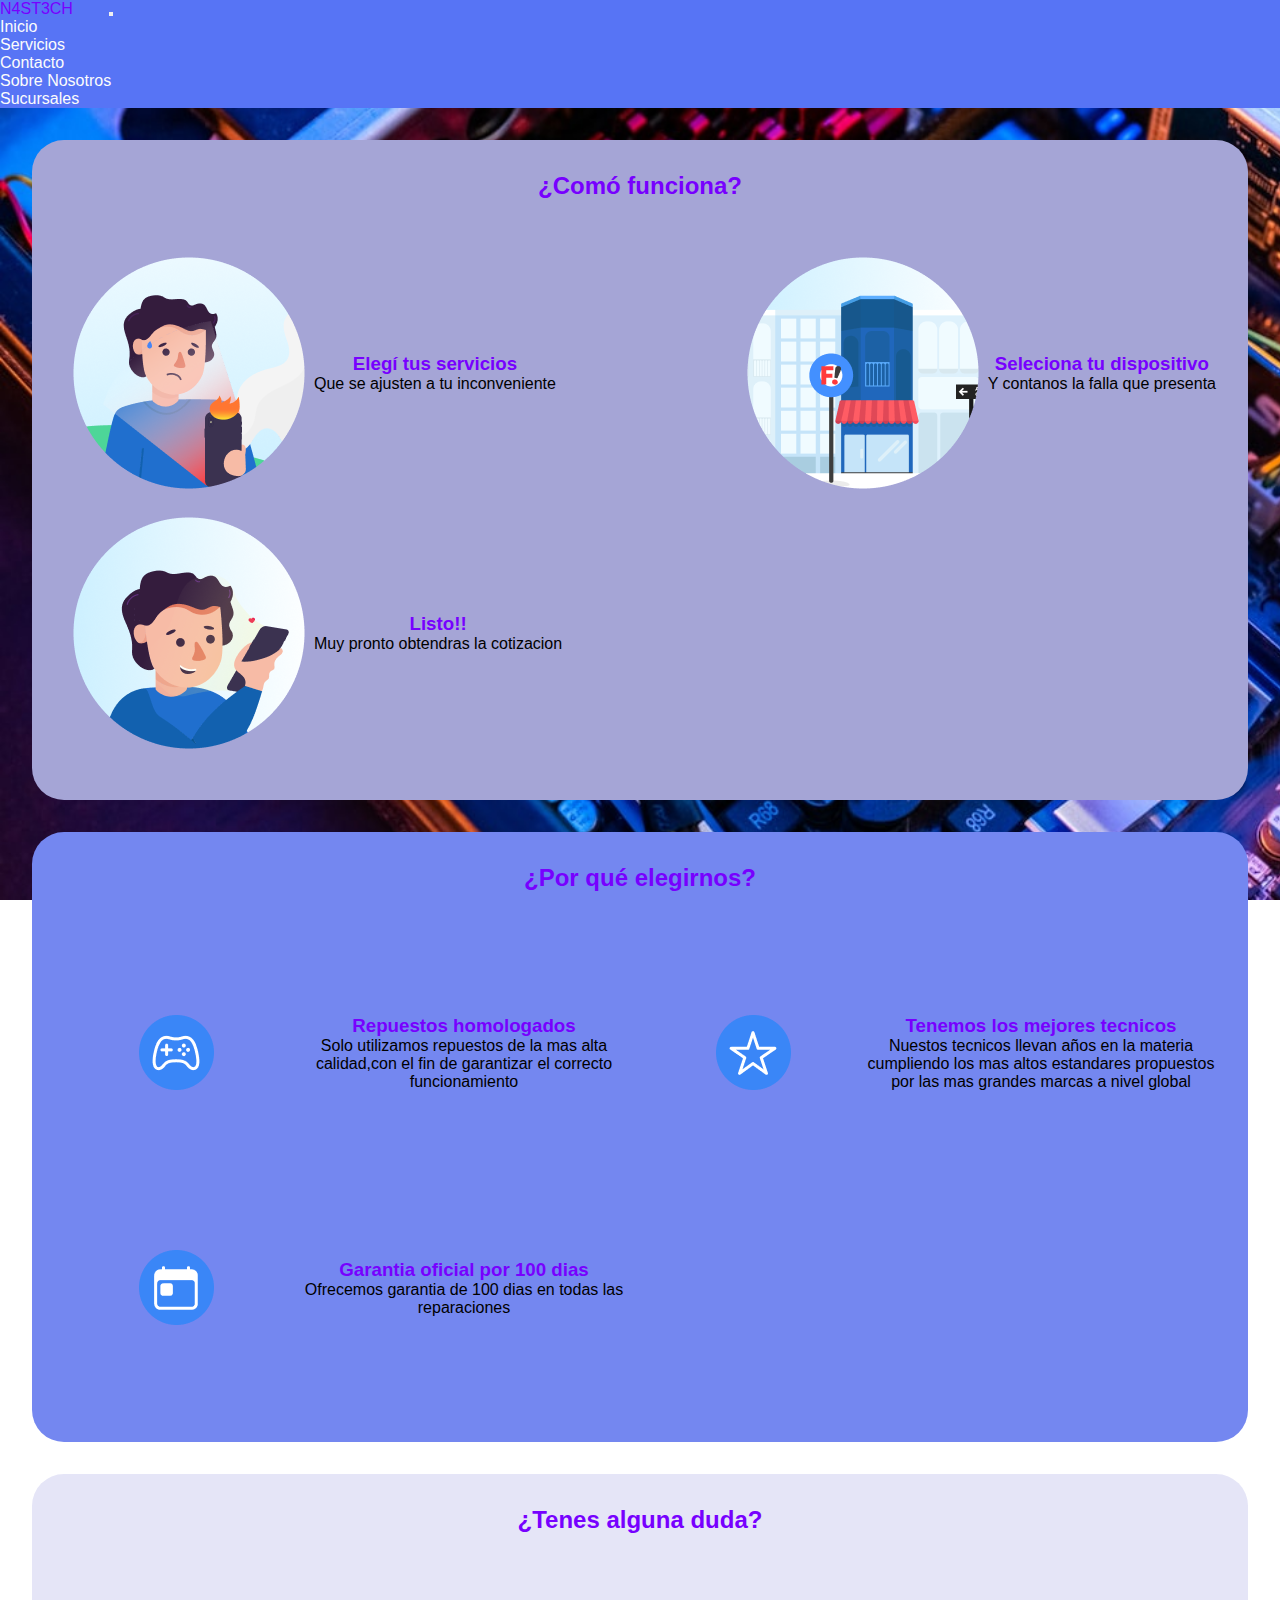
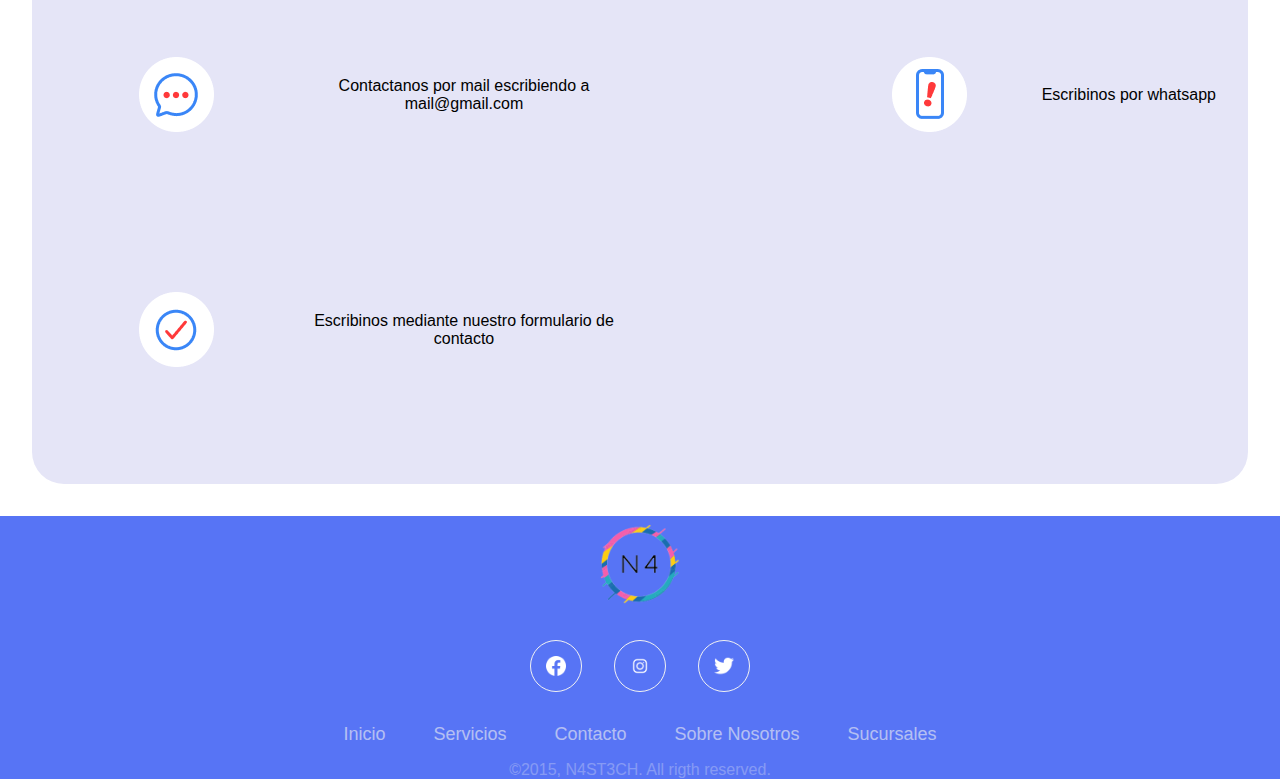
<file: index.html>
<!DOCTYPE html>
<html lang="en">
<head>
    <meta charset="UTF-8">
    <meta http-equiv="X-UA-Compatible" content="IE=edge">
    <meta name="viewport" content="width=device-width, initial-scale=1.0">
    <meta name="description" content="Reparamos y limpiamos tu consola,smarphone,pc sin importar sur marca">
    <meta name="keywords" content="reparacion PS4, reparacion PS5, reparacion XBOX, reparacion PC, reparacion smarphone,limpieza PS4, limpieza PS5, limpieza XBOX, limpieza PC,PS4,PS5,PC,XBOX">

    <title>N4ST3CH</title>

    <!-- BOOSTRAP -->
    <link href="https://cdn.jsdelivr.net/npm/bootstrap@5.3.0-alpha1/dist/css/bootstrap.min.css" rel="stylesheet" integrity="sha384-GLhlTQ8iRABdZLl6O3oVMWSktQOp6b7In1Zl3/Jr59b6EGGoI1aFkw7cmDA6j6gD" crossorigin="anonymous">


    <!-- CSS MAIN -->
    <link rel="stylesheet" href="./css/estilos.css">

</head>

<body>

    <header>

        <nav class="navbar navbar-expand-md md-body-tertiary container-fluid">

            <div class="container-fluid">

                <a class="navbar-brand" href="./index.html">N4ST3CH</a>

                <button class="navbar-toggler" type="button" data-bs-toggle="collapse" data-bs-target="#navbarNav" aria-controls="navbarNav" aria-expanded="false" aria-label="Toggle navigation">

                    <span class="navbar-toggler-icon"></span>

                </button>

                <div class="collapse navbar-collapse" id="navbarNav">
                    
                    <ul class="navbar-nav">

                    <li class="nav-item"><a class="nav-link " aria-current="page" href="./index.html">Inicio</a></li>

                    <li class="nav-item"><a class="nav-link" href="./pages/servicios.html">Servicios</a></li>

                    <li class="nav-item"><a class="nav-link" href="./pages/contacto.html">Contacto</a></li>

                    <li class="nav-item"><a class="nav-link" href="./pages/sobreNosotros.html">Sobre Nosotros</a></li>

                    <li class="nav-item"><a class="nav-link" href="./pages/sucursales.html">Sucursales</a></li>

                    </ul>

                </div>
            
            </div>

        </nav>

    </header>


    <main>

        <div class="container-cm">

            <div class="contsiner-cm-h">

                <h2>¿Comó funciona?</h2>

            </div>

            <div class="image-container">

                <div class="image">

                    <img src="./img/IlusEquipo.png" alt="Imagen 1" class="imgco">

                    <div class="text-img">

                        <h3>Elegí tus servicios</h3>

                        <p>Que se ajusten a tu inconveniente</p>

                    </div>


                </div>

                <div class="image">

                    <img src="./img/selecE.png" alt="Imagen 2" class="imgco">

                    <div class="text-img">

                        <h3>Seleciona tu dispositivo</h3>

                        <p>Y contanos la falla que presenta</p>

                    </div>

                </div>

                <div class="image">

                    <img src="./img/IlusListo.png" alt="Imagen 3" class="imgco">

                    <div class="text-img">

                        <h3>Listo!!</h3>

                        <p>Muy pronto obtendras la cotizacion </p>

                    </div>

                </div>

            </div>

        </div>

        <div class="container-pqe">

            <div class="contsiner-cm-h">

                <h2>¿Por qué elegirnos?</h2>

            </div>

            <div class="image-container">

                <div class="image">

                    <img src="./img/Rep.png" alt="Imagen 1" class="imgco1">

                    <div class="text-img">

                        <h3>Repuestos homologados</h3>

                        <p>Solo utilizamos repuestos de la mas alta calidad,con el fin de garantizar el correcto
                            funcionamiento</p>

                    </div>


                </div>

                <div class="image">

                    <img src="./img/MerjT.png" alt="Imagen 2" class="imgco1">

                    <div class="text-img">

                        <h3>Tenemos los mejores tecnicos</h3>

                        <p>Nuestos tecnicos llevan años en la materia cumpliendo los mas altos estandares propuestos por
                            las mas grandes marcas a nivel global</p>

                    </div>

                </div>

                <div class="image">

                    <img src="./img/Garantia.png" alt="Imagen 3" class="imgco1">

                    <div class="text-img">

                        <h3>Garantia oficial por 100 dias</h3>

                        <p>Ofrecemos garantia de 100 dias en todas las reparaciones</p>


                    </div>


                </div>

            </div>

        </div>

    </main>






    <div class="container-tad">

        <div class="contsiner-cm-h">

            <h2>¿Tenes alguna duda?</h2>

        </div>

        <div class="image-container">

            <div class="image">

                <img src="./img/Mail.png" alt="Imagen 1" class="imgco1">
                <div class="text-img">
                    <p>Contactanos por mail escribiendo a <a href="" class="ta">mail@gmail.com</a></p>
                </div>


            </div>

            <div class="image">

                <img src="./img/Wsp.png" alt="Imagen 2" class="imgco1">

                <div class="text-img">
                    <p>Escribinos por <a href="https://www.whatsapp.com/?lang=es" class="ta">whatsapp</a></p>
                </div>
                


            </div>

            <div class="image">

                <img src="./img/Check.png" alt="Imagen 3" class="imgco1">

                <div class="text-img">
                    <p>Escribinos mediante nuestro <a href="./pages/contacto.html" class="ta">formulario de contacto</a></p>
                </div>
                

            </div>

        </div>

    </div>


    <footer>

        <a href="./index.html"><img src="./img/logo.png" alt="" class="logo">
        </a>
        <div class="social-icons-container">
            <a href="https://es-la.facebook.com/" class="social-icon1"></a>
            <a href="https://www.instagram.com/" class="social-icon2"></a>
            <a href="https://twitter.com/" class="social-icon3"></a>
        </div>


        <ul class="footer-menu-container">
            <li class="nav-item"><a class="menu-item" aria-current="page" href="./index.html">Inicio</a></li>

            <li class="nav-item"><a class="menu-item" href="./pages/servicios.html">Servicios</a></li>

            <li class="nav-item"><a class="menu-item" href="./pages/contacto.html">Contacto</a></li>

            <li class="nav-item"><a class="menu-item" href="./pages/sobreNosotros.html">Sobre Nosotros</a></li>

            <li class="nav-item"><a class="menu-item" href="./pages/sucursales.html">Sucursales</a></li>

        </ul>

        <span class="copyright">&copy;2015, N4ST3CH. All rigth reserved.</span>



    </footer>




    <script src="https://cdn.jsdelivr.net/npm/bootstrap@5.3.0-alpha1/dist/js/bootstrap.bundle.min.js" integrity="sha384-w76AqPfDkMBDXo30jS1Sgez6pr3x5MlQ1ZAGC+nuZB+EYdgRZgiwxhTBTkF7CXvN" crossorigin="anonymous"></script>

</body>

</html>
</file>
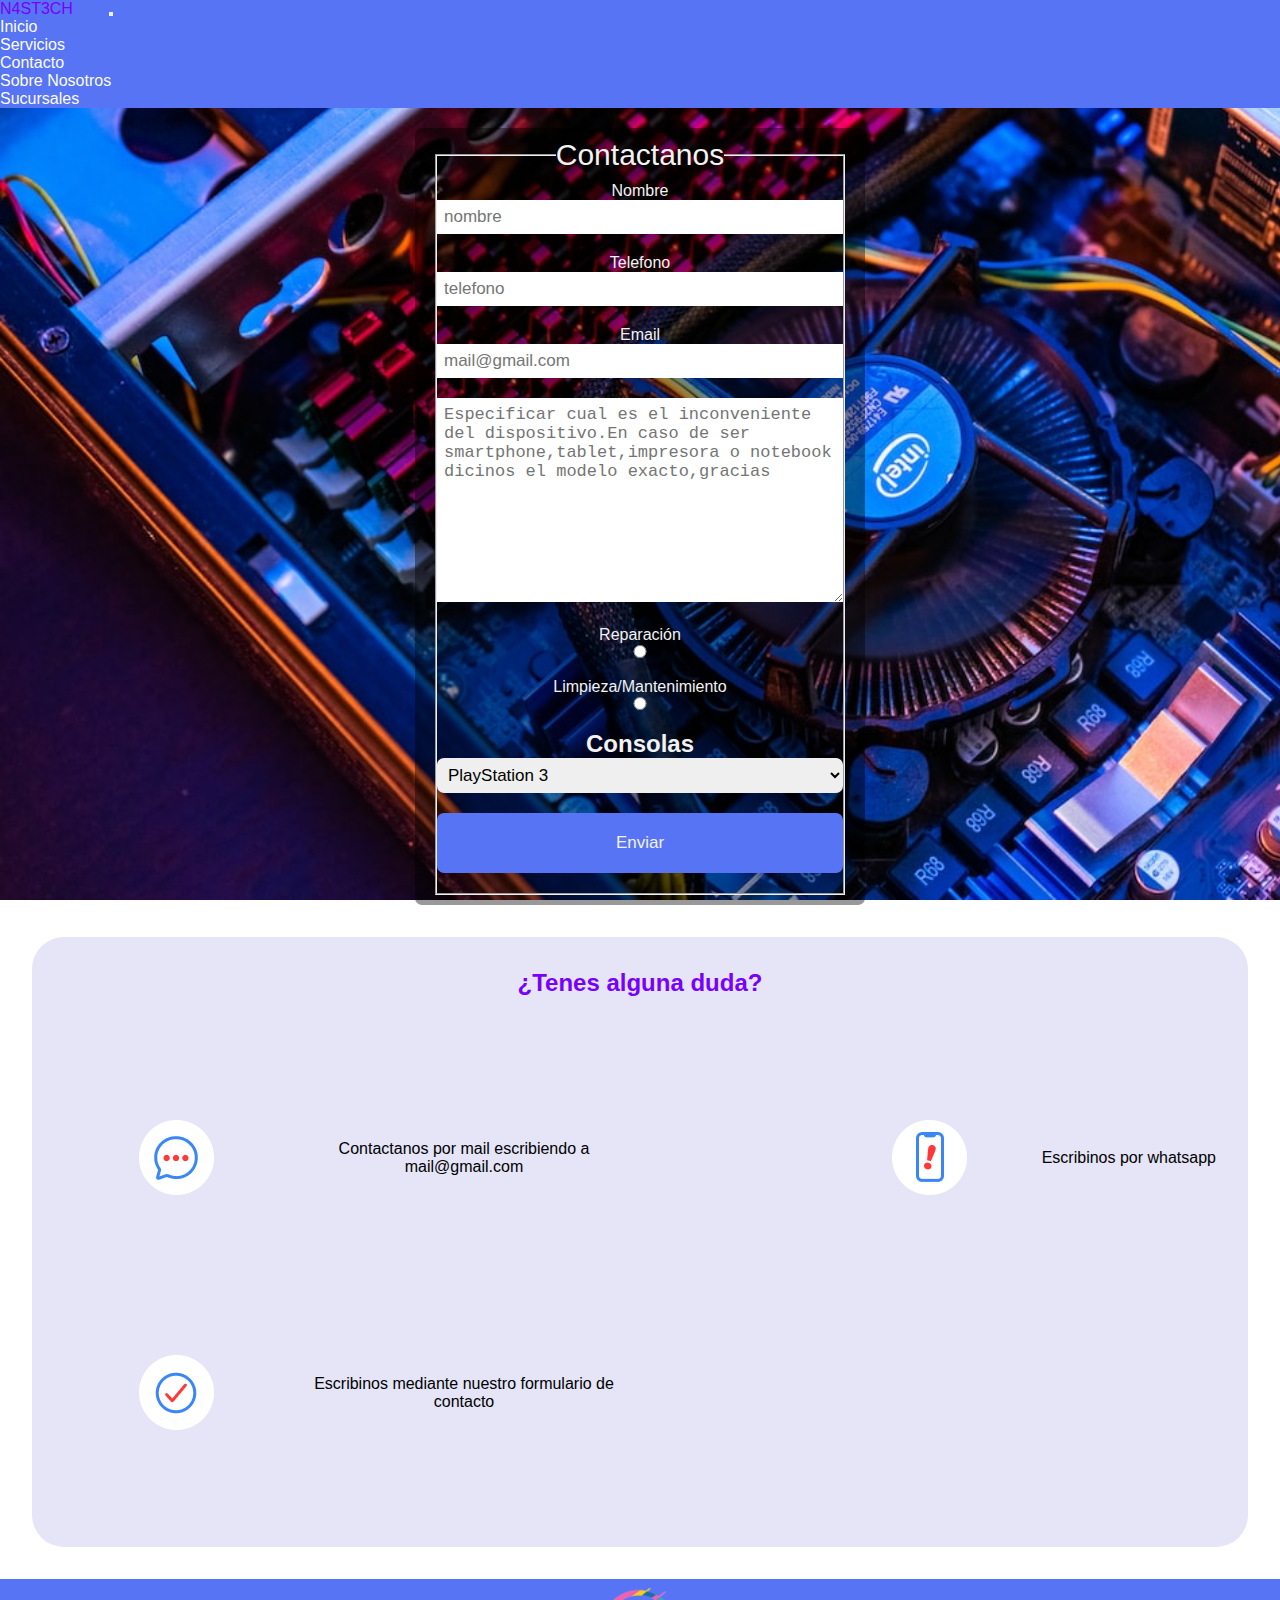
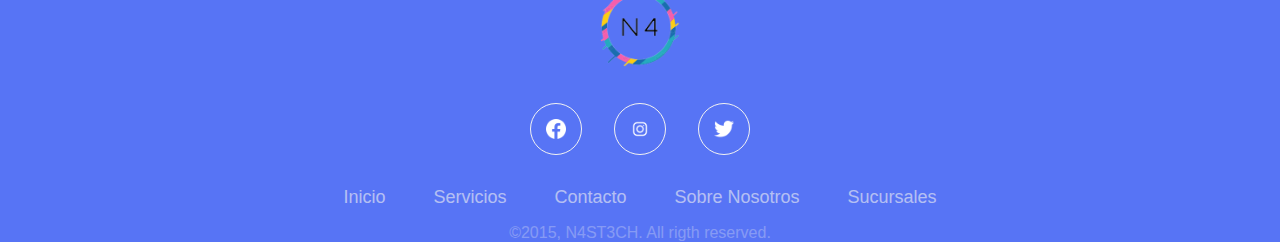
<file: pages/contacto.html>
<!DOCTYPE html>
<html lang="en">

<head>
    <meta charset="UTF-8">
    <meta http-equiv="X-UA-Compatible" content="IE=edge">
    <meta name="viewport" content="width=device-width, initial-scale=1.0">
    <meta name="description" content="formulario de contacto">
    <meta name="keywords" content="reparacion PS4, reparacion PS5, reparacion XBOX, reparacion PC, reparacion smarphone,limpieza PS4, limpieza PS5, limpieza XBOX, limpieza PC,PS4,PS5,PC,XBOX">
    <title>N4ST3CH Contacto</title>

    <!-- BOOSTRAP -->
    <link href="https://cdn.jsdelivr.net/npm/bootstrap@5.3.0-alpha1/dist/css/bootstrap.min.css" rel="stylesheet" integrity="sha384-GLhlTQ8iRABdZLl6O3oVMWSktQOp6b7In1Zl3/Jr59b6EGGoI1aFkw7cmDA6j6gD" crossorigin="anonymous">


    <!-- CSS MAIN -->
    <link rel="stylesheet" href="../css/estilos.css">

</head>

<body>

    <header>

        <nav class="navbar navbar-expand-md md-body-tertiary container-fluid">

            <div class="container-fluid">

                <a class="navbar-brand" href="../index.html">N4ST3CH</a>

                <button class="navbar-toggler" type="button" data-bs-toggle="collapse" data-bs-target="#navbarNav" aria-controls="navbarNav" aria-expanded="false" aria-label="Toggle navigation">

                    <span class="navbar-toggler-icon"></span>

                </button>

                <div class="collapse navbar-collapse" id="navbarNav">
                    
                    <ul class="navbar-nav">

                    <li class="nav-item"><a class="nav-link " aria-current="page" href="../index.html">Inicio</a></li>

                    <li class="nav-item"><a class="nav-link" href="../pages/servicios.html">Servicios</a></li>

                    <li class="nav-item"><a class="nav-link" href="../pages/contacto.html">Contacto</a></li>

                    <li class="nav-item"><a class="nav-link" href="../pages/sobreNosotros.html">Sobre Nosotros</a></li>

                    <li class="nav-item"><a class="nav-link" href="../pages/sucursales.html">Sucursales</a></li>

                    </ul>

                </div>
            
            </div>

        </nav>

    </header>

    <form action="">

        <fieldset>

            <legend>Contactanos</legend>
            
                <label for="name">Nombre</label>

                <input type="text" name="name" id="name" placeholder="nombre" required>


                <label for="password">Telefono</label>

                <input type="tel" name="phone" id="phone" placeholder="telefono" required>


                <label for="email">Email</label>

                <input type="email" name="email" id="email" placeholder="mail@gmail.com" required>



                <textarea name="text" id="text" cols="30" rows="10" placeholder="Especificar cual es el inconveniente del dispositivo.En caso de ser smartphone,tablet,impresora o notebook dicinos el modelo exacto,gracias"></textarea>



            


                <!-- "opciones" -->

                <div>Reparación</div>

                <input type="radio" name="turno" id="limpieza" />

                <div>Limpieza/Mantenimiento</div>

                <input type="radio" name="turno" id="mantenimiento" />   
                
                


                <h2>Consolas</h2>
                
                <select name="Equipos" id="cls">

                    <option value="ps3">PlayStation 3</option>

                    <option value="ps3-slim">PlayStation 3 Slim</option>

                    <option value="ps3-sslim">PlayStation 3 S.Slim</option>

                    <option value="ps4">PlayStation 4</option>

                    <option value="ps4-slim">PlayStation 4 Slim</option>

                    <option value="ps4-pro">PlayStation 4 Pro</option>

                    <option value="ps5">PlayStation 5</option>

                    <option value="xbox360">Xbox 360</option>

                    <option value="xbox-one">Xbox One</option>

                    <option value="xbox-s">Xbox S</option>

                    <option value="xbox-x">Xbox X</option>

                    <option value="xbox-serie-x">Xbox Serie X</option>

                    <option value="xbox-serie-s">Xbox Serie S</option>

                    <option value="pc">Pc</option>

                    <option value="impresora">Impresora</option>

                    <option value="tablet">Tablet/Smartphone</option>

                </select>

                <!-- <input type="button" value="Button"> -->
                <input type="submit" value="Enviar" id="boton">
                <!-- <input type="reset" value="Resetea"> -->

        </fieldset>

    </form>

<div class="container-tad">

    <div class="contsiner-cm-h">

        <h2>¿Tenes alguna duda?</h2>

    </div>

    <div class="image-container">

        <div class="image">

            <img src="../img/Mail.png" alt="Imagen 1" class="imgco1">
            <div class="text-img">
                <p>Contactanos por mail escribiendo a <a href="" class="ta">mail@gmail.com</a></p>
            </div>


        </div>

        <div class="image">

            <img src="../img/Wsp.png" alt="Imagen 2" class="imgco1">

            <div class="text-img">
                <p>Escribinos por <a href="https://www.whatsapp.com/?lang=es" class="ta">whatsapp</a></p>
            </div>
            


        </div>

        <div class="image">

            <img src="../img/Check.png" alt="Imagen 3" class="imgco1">

            <div class="text-img">
                <p>Escribinos mediante nuestro <a href="../pages/contacto.html" class="ta">formulario de contacto</a></p>
            </div>
            

        </div>

    </div>

</div>

<footer>

    <a href="../index.html"><img src="../img/logo.png" alt="" class="logo">
    </a>
    <div class="social-icons-container">
        <a href="https://es-la.facebook.com/" class="social-icon1"></a>
        <a href="https://www.instagram.com/" class="social-icon2"></a>
        <a href="https://twitter.com/" class="social-icon3"></a>
    </div>


    <ul class="footer-menu-container">
        <li class="nav-item"><a class="menu-item" aria-current="page" href="../index.html">Inicio</a></li>

        <li class="nav-item"><a class="menu-item" href="../pages/servicios.html">Servicios</a></li>

        <li class="nav-item"><a class="menu-item" href="../pages/contacto.html">Contacto</a></li>

        <li class="nav-item"><a class="menu-item" href="../pages/sobreNosotros.html">Sobre Nosotros</a></li>

        <li class="nav-item"><a class="menu-item" href="../pages/sucursales.html">Sucursales</a></li>

    </ul>

    <span class="copyright">&copy;2015, N4ST3CH. All rigth reserved.</span>

</footer>


    <script src="https://cdn.jsdelivr.net/npm/bootstrap@5.3.0-alpha1/dist/js/bootstrap.bundle.min.js" integrity="sha384-w76AqPfDkMBDXo30jS1Sgez6pr3x5MlQ1ZAGC+nuZB+EYdgRZgiwxhTBTkF7CXvN" crossorigin="anonymous"></script>
    
</body>

</html>
</file>
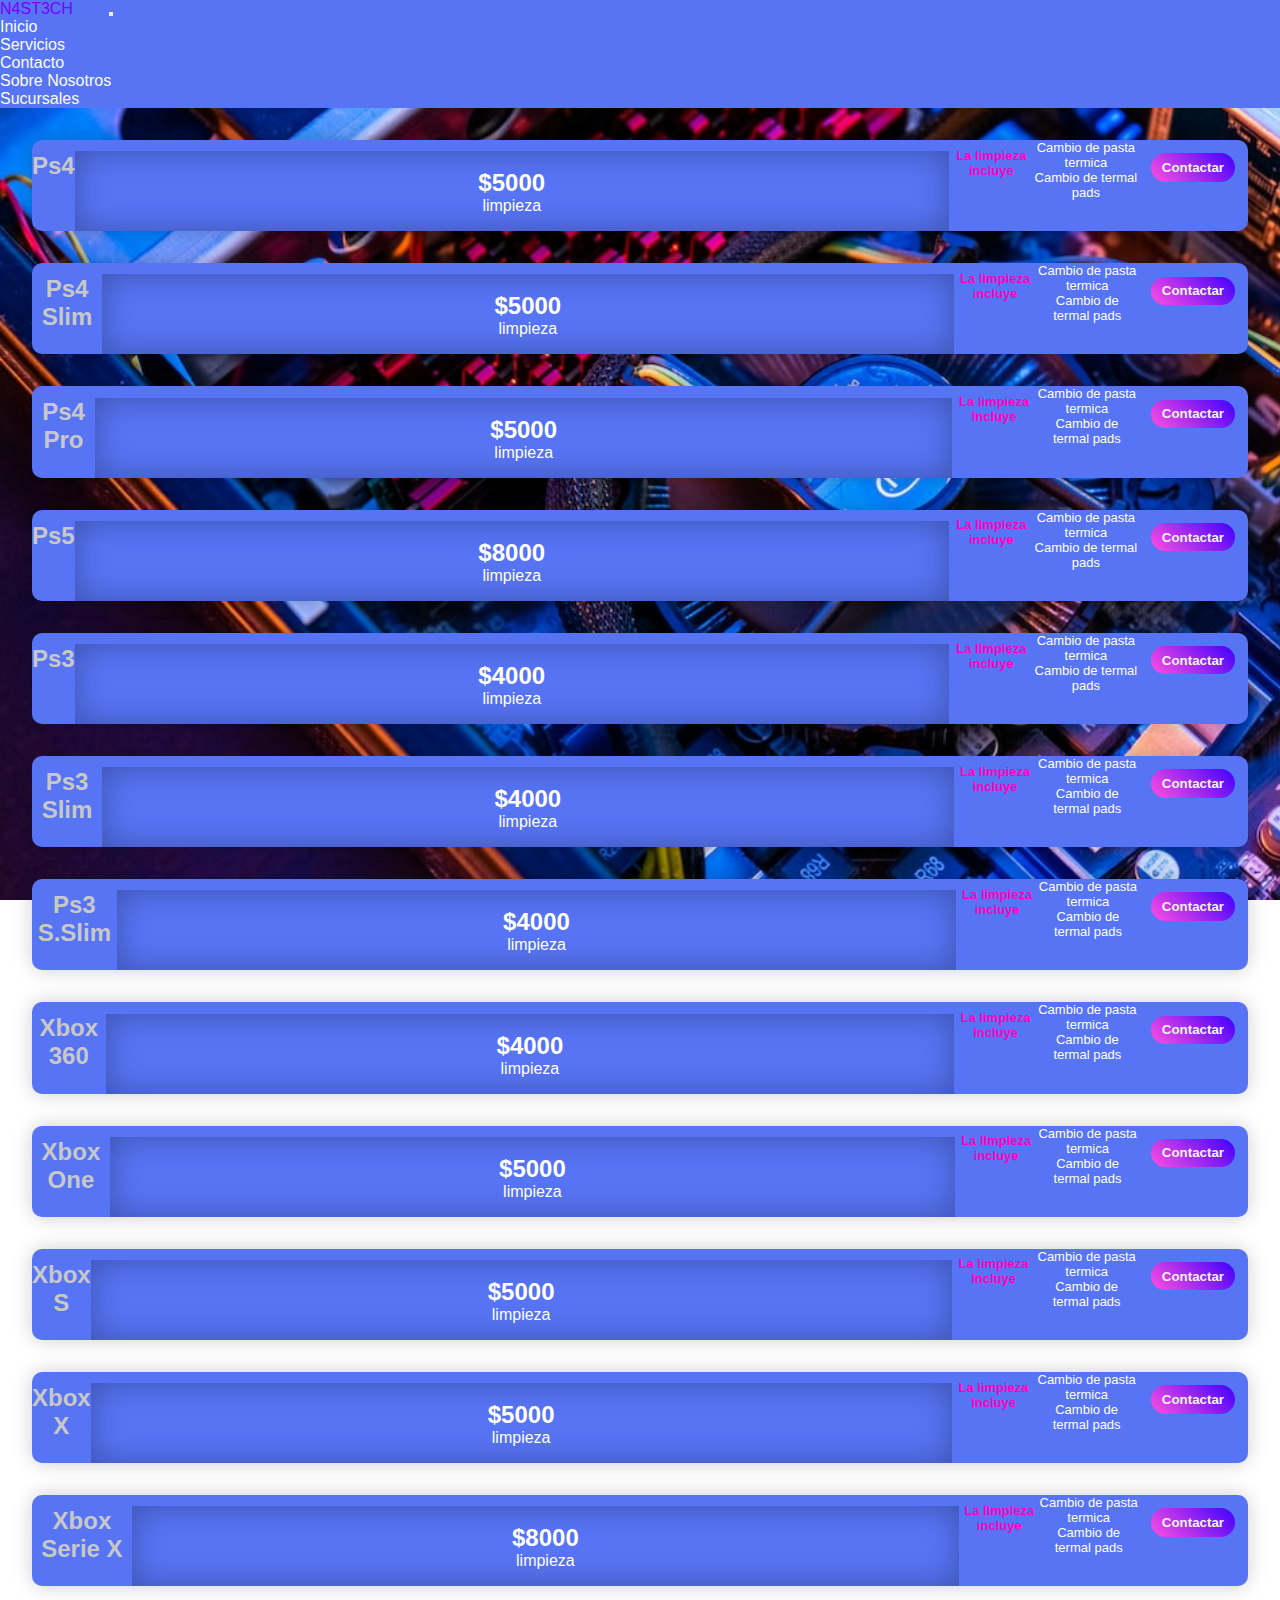
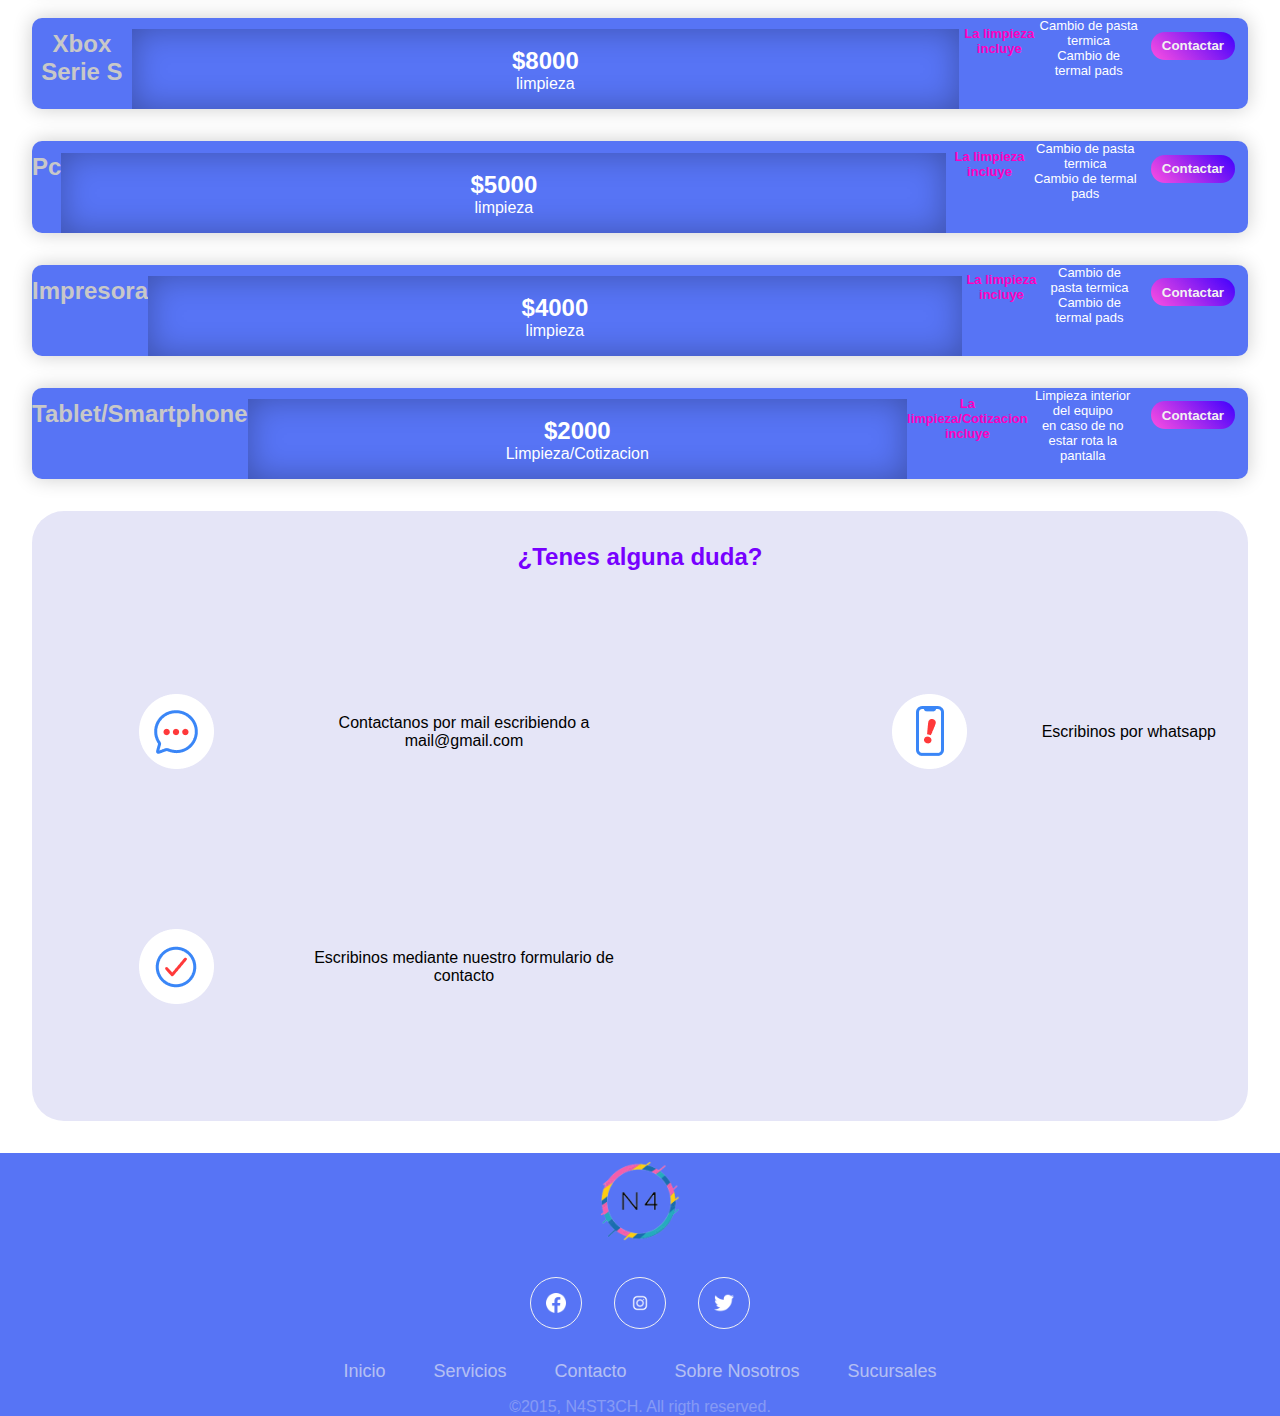
<file: pages/servicios.html>
<!DOCTYPE html>
<html lang="en">
<head>
    <meta charset="UTF-8">
    <meta http-equiv="X-UA-Compatible" content="IE=edge">
    <meta name="viewport" content="width=device-width, initial-scale=1.0">
    <meta name="description" content="Reparamos y limpiamos tu consola,smarphone,pc sin importar sur marca.Serleciona tu servicio">
    <meta name="keywords" content="reparacion PS4, reparacion PS5, reparacion XBOX, reparacion PC, reparacion smarphone,limpieza PS4, limpieza PS5, limpieza XBOX, limpieza PC,PS4,PS5,PC,XBOX">
    <title>N4ST3CH Servicios</title>

    <!-- BOOSTRAP -->
    <link href="https://cdn.jsdelivr.net/npm/bootstrap@5.3.0-alpha1/dist/css/bootstrap.min.css" rel="stylesheet" integrity="sha384-GLhlTQ8iRABdZLl6O3oVMWSktQOp6b7In1Zl3/Jr59b6EGGoI1aFkw7cmDA6j6gD" crossorigin="anonymous">


    <!-- CSS MAIN -->
    <link rel="stylesheet" href="../css/estilos.css">
</head>

<body>
    
    <header>

        <nav class="navbar navbar-expand-md md-body-tertiary container-fluid">

            <div class="container-fluid">

                <a class="navbar-brand" href="../index.html">N4ST3CH</a>

                <button class="navbar-toggler" type="button" data-bs-toggle="collapse" data-bs-target="#navbarNav" aria-controls="navbarNav" aria-expanded="false" aria-label="Toggle navigation">

                    <span class="navbar-toggler-icon"></span>

                </button>

                <div class="collapse navbar-collapse" id="navbarNav">
                    
                    <ul class="navbar-nav">

                    <li class="nav-item"><a class="nav-link " aria-current="page" href="../index.html">Inicio</a></li>

                    <li class="nav-item"><a class="nav-link" href="../pages/servicios.html">Servicios</a></li>

                    <li class="nav-item"><a class="nav-link" href="../pages/contacto.html">Contacto</a></li>

                    <li class="nav-item"><a class="nav-link" href="../pages/sobreNosotros.html">Sobre Nosotros</a></li>

                    <li class="nav-item"><a class="nav-link" href="../pages/sucursales.html">Sucursales</a></li>

                    </ul>

                </div>
            
            </div>

        </nav>

    </header>




    <main class="container text-center">

        <section class="row">

            <article class="col">

                <div class="card">

                    <p class="title">Ps4</p>

                    <div class="pricecontainer">

                    <p class="price">$5000</p>

                    <p class="pricedescriptor">limpieza</p>

                    </div>

                    <p class="includes">La limpieza incluye</p>

                    <ul class="benefitlist">

                    <li>Cambio de pasta termica</li>

                    <li>Cambio de termal pads</li>

                    </ul>
                    
                    <div class="btncontainer">

                    <button><a href="../pages/contacto.html">Contactar</a></button>

                    </div>

                </div>

            </article>

            <article class="col">
                
                <div class="card">

                    <p class="title">Ps4 Slim</p>

                    <div class="pricecontainer">

                    <p class="price">$5000</p>

                    <p class="pricedescriptor">limpieza</p>

                    </div>

                    <p class="includes">La limpieza incluye</p>

                    <ul class="benefitlist">

                    <li>Cambio de pasta termica</li>

                    <li>Cambio de termal pads</li>

                    </ul>
                    
                    <div class="btncontainer">

                    <button><a href="../pages/contacto.html">Contactar</a></button>

                    </div>

                </div>

            </article>


            <article class="col">
                
                <div class="card">

                    <p class="title">Ps4 Pro</p>

                    <div class="pricecontainer">

                    <p class="price">$5000</p>

                    <p class="pricedescriptor">limpieza</p>

                    </div>

                    <p class="includes">La limpieza incluye</p>

                    <ul class="benefitlist">

                    <li>Cambio de pasta termica</li>

                    <li>Cambio de termal pads</li>

                    </ul>
                    
                    <div class="btncontainer">

                    <button><a href="../pages/contacto.html">Contactar</a></button>

                    </div>

                </div>

            </article>

            <article class="col">
                
                <div class="card">

                    <p class="title">Ps5</p>

                    <div class="pricecontainer">

                    <p class="price">$8000</p>

                    <p class="pricedescriptor">limpieza</p>

                    </div>

                    <p class="includes">La limpieza incluye</p>

                    <ul class="benefitlist">

                    <li>Cambio de pasta termica</li>

                    <li>Cambio de termal pads</li>

                    </ul>
                    
                    <div class="btncontainer">

                    <button><a href="../pages/contacto.html">Contactar</a></button>

                    </div>

                </div>

            </article>

        </section>

    <section class="row">

            <article class="col">

                <div class="card">

                    <p class="title">Ps3</p>

                    <div class="pricecontainer">

                    <p class="price">$4000</p>

                    <p class="pricedescriptor">limpieza</p>

                    </div>

                    <p class="includes">La limpieza incluye</p>

                    <ul class="benefitlist">

                    <li>Cambio de pasta termica</li>

                    <li>Cambio de termal pads</li>

                    </ul>
                    
                    <div class="btncontainer">

                    <button><a href="../pages/contacto.html">Contactar</a></button>

                    </div>

                </div>

            </article>

            <article class="col">
                
                <div class="card">

                    <p class="title">Ps3 Slim</p>

                    <div class="pricecontainer">

                    <p class="price">$4000</p>

                    <p class="pricedescriptor">limpieza</p>

                    </div>

                    <p class="includes">La limpieza incluye</p>

                    <ul class="benefitlist">

                    <li>Cambio de pasta termica</li>

                    <li>Cambio de termal pads</li>

                    </ul>
                    
                    <div class="btncontainer">

                    <button><a href="../pages/contacto.html">Contactar</a></button>

                    </div>

                </div>

            </article>

            
            <article class="col">
                
                <div class="card">

                    <p class="title">Ps3 S.Slim</p>

                    <div class="pricecontainer">

                    <p class="price">$4000</p>

                    <p class="pricedescriptor">limpieza</p>

                    </div>

                    <p class="includes">La limpieza incluye</p>

                    <ul class="benefitlist">

                    <li>Cambio de pasta termica</li>

                    <li>Cambio de termal pads</li>

                    </ul>
                    
                    <div class="btncontainer">

                    <button><a href="../pages/contacto.html">Contactar</a></button>

                    </div>

                </div>

            </article>

            <article class="col">
                
                <div class="card">

                    <p class="title">Xbox 360</p>

                    <div class="pricecontainer">

                    <p class="price">$4000</p>

                    <p class="pricedescriptor">limpieza</p>

                    </div>

                    <p class="includes">La limpieza incluye</p>

                    <ul class="benefitlist">

                    <li>Cambio de pasta termica</li>

                    <li>Cambio de termal pads</li>

                    </ul>
                    
                    <div class="btncontainer">

                    <button><a href="../pages/contacto.html">Contactar</a></button>

                    </div>

                </div>

            </article>
            
        </section>

        <section class="row">

            <article class="col">

                <div class="card">

                    <p class="title">Xbox One</p>

                    <div class="pricecontainer">

                    <p class="price">$5000</p>

                    <p class="pricedescriptor">limpieza</p>

                    </div>

                    <p class="includes">La limpieza incluye</p>

                    <ul class="benefitlist">

                    <li>Cambio de pasta termica</li>

                    <li>Cambio de termal pads</li>

                    </ul>
                    
                    <div class="btncontainer">

                    <button><a href="../pages/contacto.html">Contactar</a></button>

                    </div>

                </div>

            </article>

            <article class="col">
                
                <div class="card">

                    <p class="title">Xbox S</p>

                    <div class="pricecontainer">

                    <p class="price">$5000</p>

                    <p class="pricedescriptor">limpieza</p>

                    </div>

                    <p class="includes">La limpieza incluye</p>

                    <ul class="benefitlist">

                    <li>Cambio de pasta termica</li>

                    <li>Cambio de termal pads</li>

                    </ul>
                    
                    <div class="btncontainer">

                    <button><a href="../pages/contacto.html">Contactar</a></button>

                    </div>

                </div>

            </article>

            
            <article class="col">
                
                <div class="card">

                    <p class="title">Xbox X</p>

                    <div class="pricecontainer">

                    <p class="price">$5000</p>

                    <p class="pricedescriptor">limpieza</p>

                    </div>

                    <p class="includes">La limpieza incluye</p>

                    <ul class="benefitlist">

                    <li>Cambio de pasta termica</li>

                    <li>Cambio de termal pads</li>

                    </ul>
                    
                    <div class="btncontainer">

                    <button><a href="../pages/contacto.html">Contactar</a></button>

                    </div>

                </div>

            </article>

            <article class="col">
                
                <div class="card">

                    <p class="title">Xbox Serie X</p>

                    <div class="pricecontainer">

                    <p class="price">$8000</p>

                    <p class="pricedescriptor">limpieza</p>

                    </div>

                    <p class="includes">La limpieza incluye</p>

                    <ul class="benefitlist">

                    <li>Cambio de pasta termica</li>

                    <li>Cambio de termal pads</li>

                    </ul>
                    
                    <div class="btncontainer">

                    <button><a href="../pages/contacto.html">Contactar</a></button>

                    </div>

                </div>

            </article>
            
        </section>

        <section class="row">

            <article class="col">

                <div class="card">

                    <p class="title">Xbox Serie S</p>

                    <div class="pricecontainer">

                    <p class="price">$8000</p>

                    <p class="pricedescriptor">limpieza</p>

                    </div>

                    <p class="includes">La limpieza incluye</p>

                    <ul class="benefitlist">

                    <li>Cambio de pasta termica</li>

                    <li>Cambio de termal pads</li>

                    </ul>
                    
                    <div class="btncontainer">

                    <button><a href="../pages/contacto.html">Contactar</a></button>

                    </div>

                </div>

            </article>

            <article class="col">
                
                <div class="card">

                    <p class="title">Pc</p>

                    <div class="pricecontainer">

                    <p class="price">$5000</p>

                    <p class="pricedescriptor">limpieza</p>

                    </div>

                    <p class="includes">La limpieza incluye</p>

                    <ul class="benefitlist">

                    <li>Cambio de pasta termica</li>

                    <li>Cambio de termal pads</li>

                    </ul>
                    
                    <div class="btncontainer">

                    <button><a href="../pages/contacto.html">Contactar</a></button>

                    </div>

                </div>

            </article>

            
            <article class="col">
                
                <div class="card">

                    <p class="title">Impresora</p>

                    <div class="pricecontainer">

                    <p class="price">$4000</p>

                    <p class="pricedescriptor">limpieza</p>

                    </div>

                    <p class="includes">La limpieza incluye</p>

                    <ul class="benefitlist">

                    <li>Cambio de pasta termica</li>

                    <li>Cambio de termal pads</li>

                    </ul>
                    
                    <div class="btncontainer">

                    <button><a href="../pages/contacto.html">Contactar</a></button>

                    </div>

                </div>

            </article>

            <article class="col">
                
                <div class="card">

                    <p class="title">Tablet/Smartphone</p>

                    <div class="pricecontainer">

                    <p class="price">$2000</p>

                    <p class="pricedescriptor">Limpieza/Cotizacion</p>

                    </div>

                    <p class="includes">La limpieza/Cotizacion incluye</p>

                    <ul class="benefitlist">

                    <li>Limpieza interior del equipo</li>

                    <li>en caso de no estar rota la pantalla</li>

                    </ul>
                    
                    <div class="btncontainer">

                    <button><a href="../pages/contacto.html">Contactar</a></button>

                    </div>

                </div>

            </article>
        </section>

    </main>

    <div class="container-tad">

        <div class="contsiner-cm-h">

            <h2>¿Tenes alguna duda?</h2>

        </div>

        <div class="image-container">

            <div class="image">

                <img src="../img/Mail.png" alt="Imagen 1" class="imgco1">
                <div class="text-img">
                    <p>Contactanos por mail escribiendo a <a href="" class="ta">mail@gmail.com</a></p>
                </div>


            </div>

            <div class="image">

                <img src="../img/Wsp.png" alt="Imagen 2" class="imgco1">

                <div class="text-img">
                    <p>Escribinos por <a href="https://www.whatsapp.com/?lang=es" class="ta">whatsapp</a></p>
                </div>
                


            </div>

            <div class="image">

                <img src="../img/Check.png" alt="Imagen 3" class="imgco1">

                <div class="text-img">
                    <p>Escribinos mediante nuestro <a href="../pages/contacto.html" class="ta">formulario de contacto</a></p>
                </div>
                

            </div>

        </div>

    </div>

    <footer>

        <a href="../index.html"><img src="../img/logo.png" alt="" class="logo">
        </a>
        <div class="social-icons-container">
            <a href="https://es-la.facebook.com/" class="social-icon1"></a>
            <a href="https://www.instagram.com/" class="social-icon2"></a>
            <a href="https://twitter.com/" class="social-icon3"></a>
        </div>
    
    
        <ul class="footer-menu-container">
            <li class="nav-item"><a class="menu-item" aria-current="page" href="../index.html">Inicio</a></li>
    
            <li class="nav-item"><a class="menu-item" href="../pages/servicios.html">Servicios</a></li>
    
            <li class="nav-item"><a class="menu-item" href="../pages/contacto.html">Contacto</a></li>
    
            <li class="nav-item"><a class="menu-item" href="../pages/sobreNosotros.html">Sobre Nosotros</a></li>
    
            <li class="nav-item"><a class="menu-item" href="../pages/sucursales.html">Sucursales</a></li>
    
        </ul>
    
        <span class="copyright">&copy;2015, N4ST3CH. All rigth reserved.</span>
    
    </footer>


        <script src="https://cdn.jsdelivr.net/npm/bootstrap@5.3.0-alpha1/dist/js/bootstrap.bundle.min.js" integrity="sha384-w76AqPfDkMBDXo30jS1Sgez6pr3x5MlQ1ZAGC+nuZB+EYdgRZgiwxhTBTkF7CXvN" crossorigin="anonymous"></script>

</body>

</html>
</file>
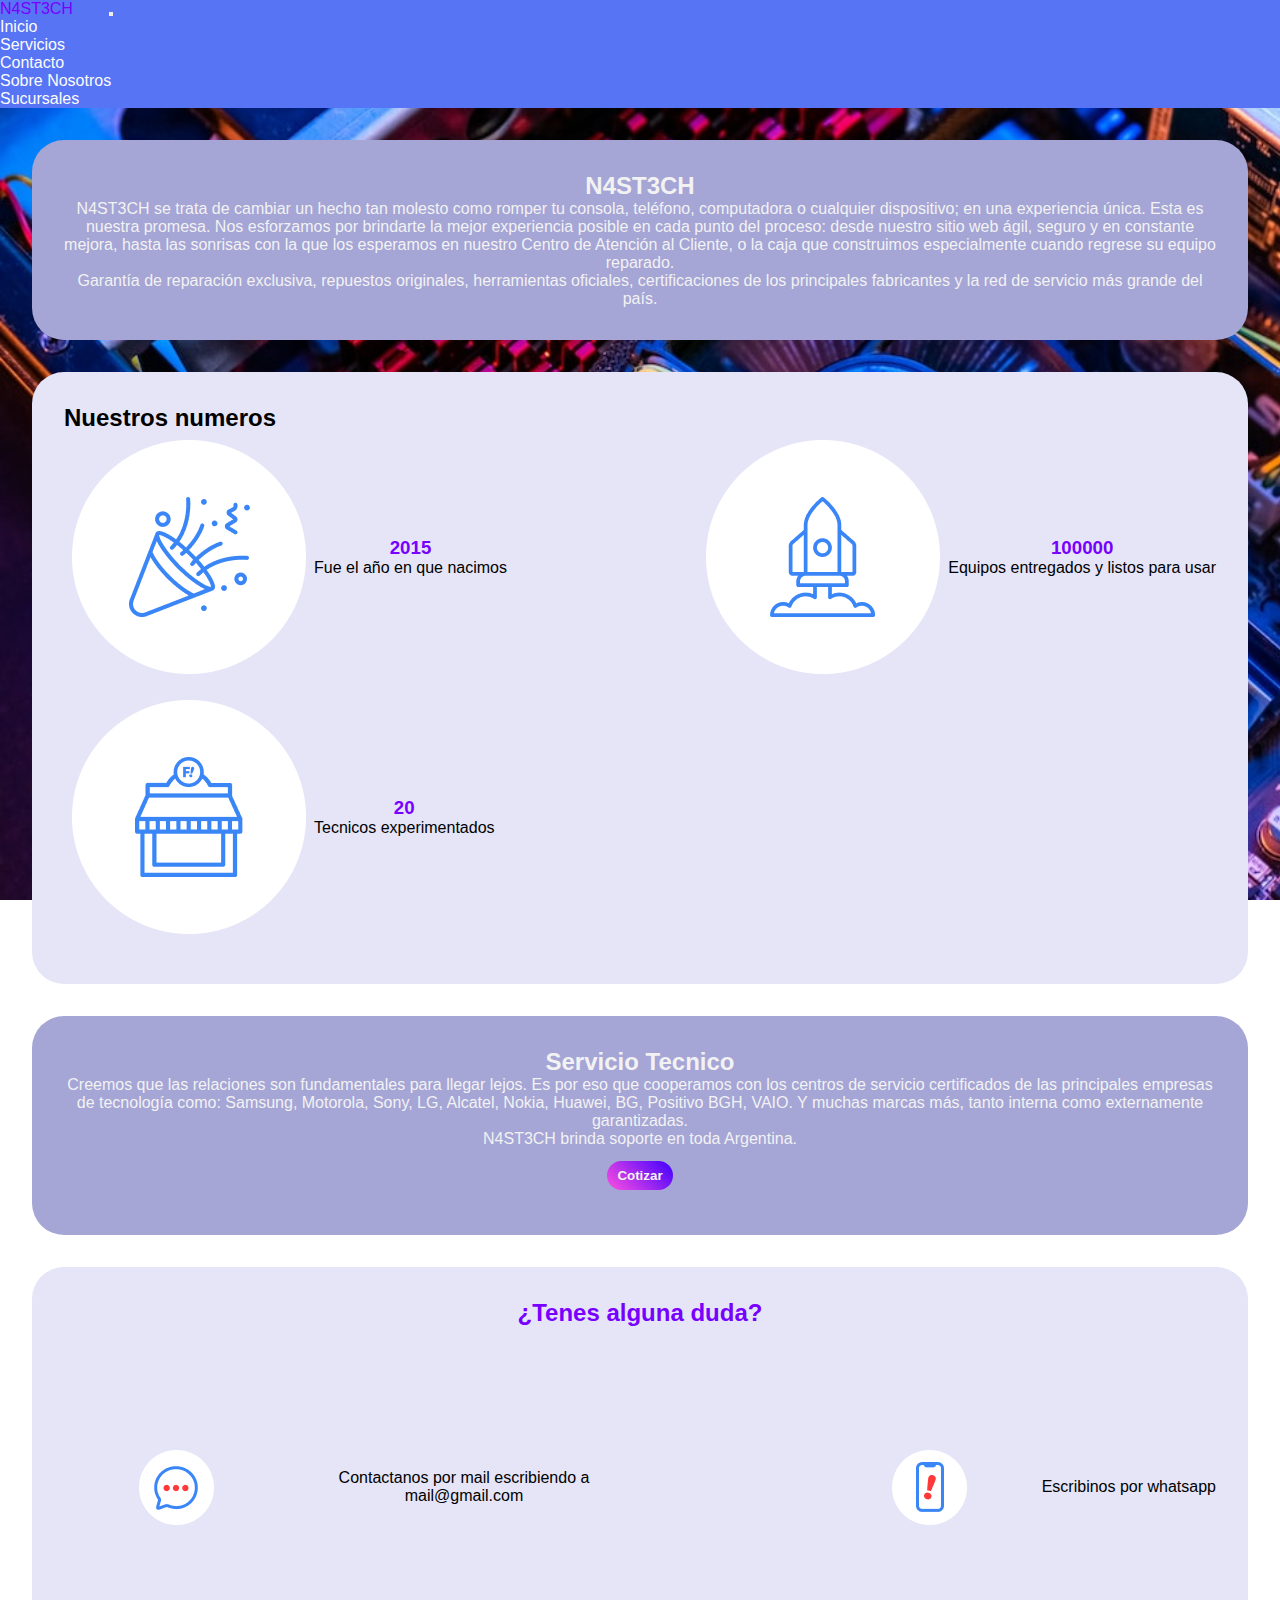
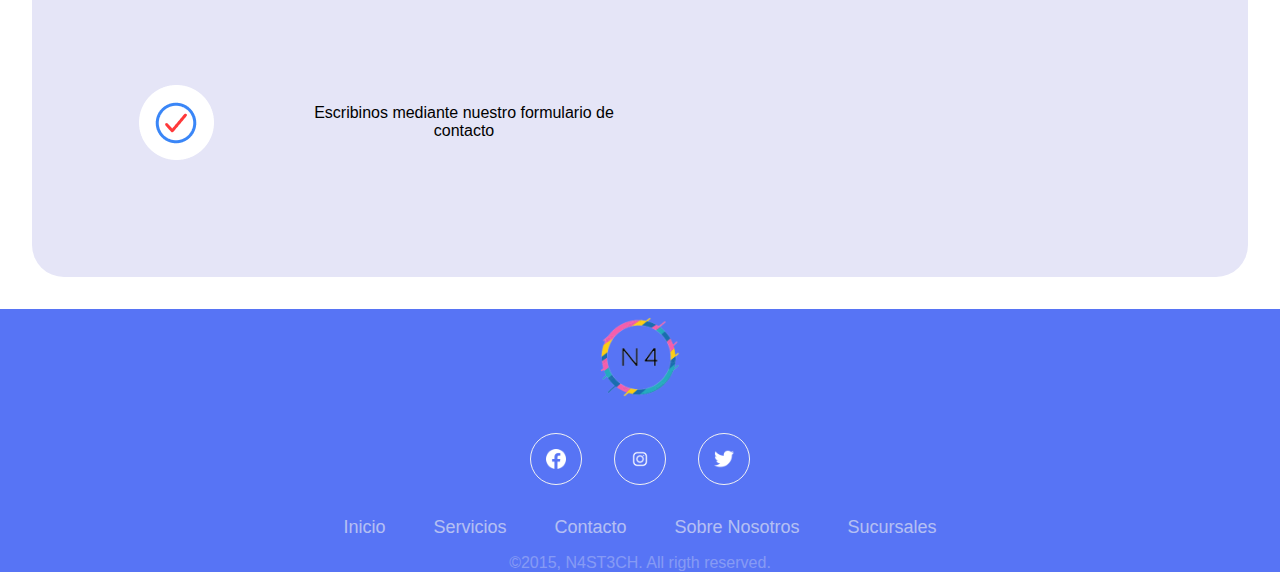
<file: pages/sobreNosotros.html>
<!DOCTYPE html>
<html lang="en">

<head>
    <meta charset="UTF-8">
    <meta http-equiv="X-UA-Compatible" content="IE=edge">
    <meta name="viewport" content="width=device-width, initial-scale=1.0">
    <meta name="description" content="Quienes somos y nuesta historia">
    <meta name="keywords" content="reparacion PS4, reparacion PS5, reparacion XBOX, reparacion PC, reparacion smarphone,limpieza PS4, limpieza PS5, limpieza XBOX, limpieza PC,PS4,PS5,PC,XBOX">
    <title>N4ST3CH ¿Quienes somos?</title>

    <!-- BOOSTRAP -->
    <link href="https://cdn.jsdelivr.net/npm/bootstrap@5.3.0-alpha1/dist/css/bootstrap.min.css" rel="stylesheet" integrity="sha384-GLhlTQ8iRABdZLl6O3oVMWSktQOp6b7In1Zl3/Jr59b6EGGoI1aFkw7cmDA6j6gD" crossorigin="anonymous">


    <!-- CSS MAIN -->
    <link rel="stylesheet" href="../css/estilos.css">

</head>

<body>

    <header>

        <nav class="navbar navbar-expand-md md-body-tertiary container-fluid">

            <div class="container-fluid">

                <a class="navbar-brand" href="../index.html">N4ST3CH</a>

                <button class="navbar-toggler" type="button" data-bs-toggle="collapse" data-bs-target="#navbarNav" aria-controls="navbarNav" aria-expanded="false" aria-label="Toggle navigation">

                    <span class="navbar-toggler-icon"></span>

                </button>

                <div class="collapse navbar-collapse" id="navbarNav">
                    
                    <ul class="navbar-nav">

                    <li class="nav-item"><a class="nav-link " aria-current="page" href="../index.html">Inicio</a></li>

                    <li class="nav-item"><a class="nav-link" href="../pages/servicios.html">Servicios</a></li>

                    <li class="nav-item"><a class="nav-link" href="../pages/contacto.html">Contacto</a></li>

                    <li class="nav-item"><a class="nav-link" href="../pages/sobreNosotros.html">Sobre Nosotros</a></li>

                    <li class="nav-item"><a class="nav-link" href="../pages/sucursales.html">Sucursales</a></li>

                    </ul>

                </div>
            
            </div>

        </nav>

    </header>

    <main>
        
        <div class="container-t">

            <h2>N4ST3CH</h2>
            <p>N4ST3CH se trata de cambiar un hecho tan molesto como romper tu consola, teléfono, computadora o cualquier dispositivo; en una experiencia única.
            Esta es nuestra promesa.
            Nos esforzamos por brindarte la mejor experiencia posible en cada punto del proceso: desde nuestro sitio web ágil, seguro y en constante mejora, hasta las sonrisas con la que los esperamos en nuestro Centro de Atención al Cliente, o la caja que construimos especialmente cuando regrese su equipo reparado.</p>
            <p class="text2">Garantía de reparación exclusiva, repuestos originales, herramientas oficiales, certificaciones de los principales fabricantes y la red de servicio más grande del país.</p>
        </div>


    </main>

    <div class="container-nm">

        <div>

            <h2>Nuestros numeros</h2>

        </div>

        <div class="image-container">

            <div class="image">

                <img src="../img/2015.png" alt="Imagen 1">

                <div class="text-img">

                    <h3>2015</h3>

                    <p>Fue el año en que nacimos</p>

                </div>

            </div>

            <div class="image">

                <img src="../img/10000.png" alt="Imagen 2">

                <div class="text-img">

                    <h3>100000</h3>

                    <p>Equipos entregados y listos para usar</p>

                </div>

            </div>

            <div class="image">

                <img src="../img/GrupoCentros.png" alt="Imagen 3">

                <div class="text-img">

                    <h3>20</h3>

                    <p>Tecnicos experimentados</p>

                </div>

            </div>

        </div>
    </div>



    <div class="container-t">

            <h2>Servicio Tecnico</h2>
            <p>Creemos que las relaciones son fundamentales para llegar lejos. Es por eso que cooperamos con los centros de servicio certificados de las principales empresas de tecnología como: Samsung, Motorola, Sony, LG, Alcatel, Nokia, Huawei, BG, Positivo BGH, VAIO. Y muchas marcas más, tanto interna como externamente garantizadas.</p>
            <p>N4ST3CH brinda soporte en toda Argentina.</p>
            <button><a href="../pages/contacto.html" >Cotizar</a></button>
    </div>



    <div class="container-tad">

        <div class="contsiner-cm-h">

            <h2>¿Tenes alguna duda?</h2>

        </div>

        <div class="image-container">

            <div class="image">

                <img src="../img/Mail.png" alt="Imagen 1" class="imgco1">
                <div class="text-img">
                    <p>Contactanos por mail escribiendo a <a href="" class="ta">mail@gmail.com</a></p>
                </div>


            </div>

            <div class="image">

                <img src="../img/Wsp.png" alt="Imagen 2" class="imgco1">

                <div class="text-img">
                    <p>Escribinos por <a href="https://www.whatsapp.com/?lang=es" class="ta">whatsapp</a></p>
                </div>
                


            </div>

            <div class="image">

                <img src="../img/Check.png" alt="Imagen 3" class="imgco1">

                <div class="text-img">
                    <p>Escribinos mediante nuestro <a href="../pages/contacto.html" class="ta">formulario de contacto</a></p>
                </div>
                

            </div>

        </div>

    </div>

    <footer>

        <a href="../index.html"><img src="../img/logo.png" alt="" class="logo">
        </a>
        <div class="social-icons-container">
            <a href="https://es-la.facebook.com/" class="social-icon1"></a>
            <a href="https://www.instagram.com/" class="social-icon2"></a>
            <a href="https://twitter.com/" class="social-icon3"></a>
        </div>
    
    
        <ul class="footer-menu-container">
            <li class="nav-item"><a class="menu-item" aria-current="page" href="../index.html">Inicio</a></li>
    
            <li class="nav-item"><a class="menu-item" href="../pages/servicios.html">Servicios</a></li>
    
            <li class="nav-item"><a class="menu-item" href="../pages/contacto.html">Contacto</a></li>
    
            <li class="nav-item"><a class="menu-item" href="../pages/sobreNosotros.html">Sobre Nosotros</a></li>
    
            <li class="nav-item"><a class="menu-item" href="../pages/sucursales.html">Sucursales</a></li>
    
        </ul>
    
        <span class="copyright">&copy;2015, N4ST3CH. All rigth reserved.</span>
    
    </footer>


    <script src="https://cdn.jsdelivr.net/npm/bootstrap@5.3.0-alpha1/dist/js/bootstrap.bundle.min.js" integrity="sha384-w76AqPfDkMBDXo30jS1Sgez6pr3x5MlQ1ZAGC+nuZB+EYdgRZgiwxhTBTkF7CXvN" crossorigin="anonymous"></script>
    
</body>

</html>
</file>
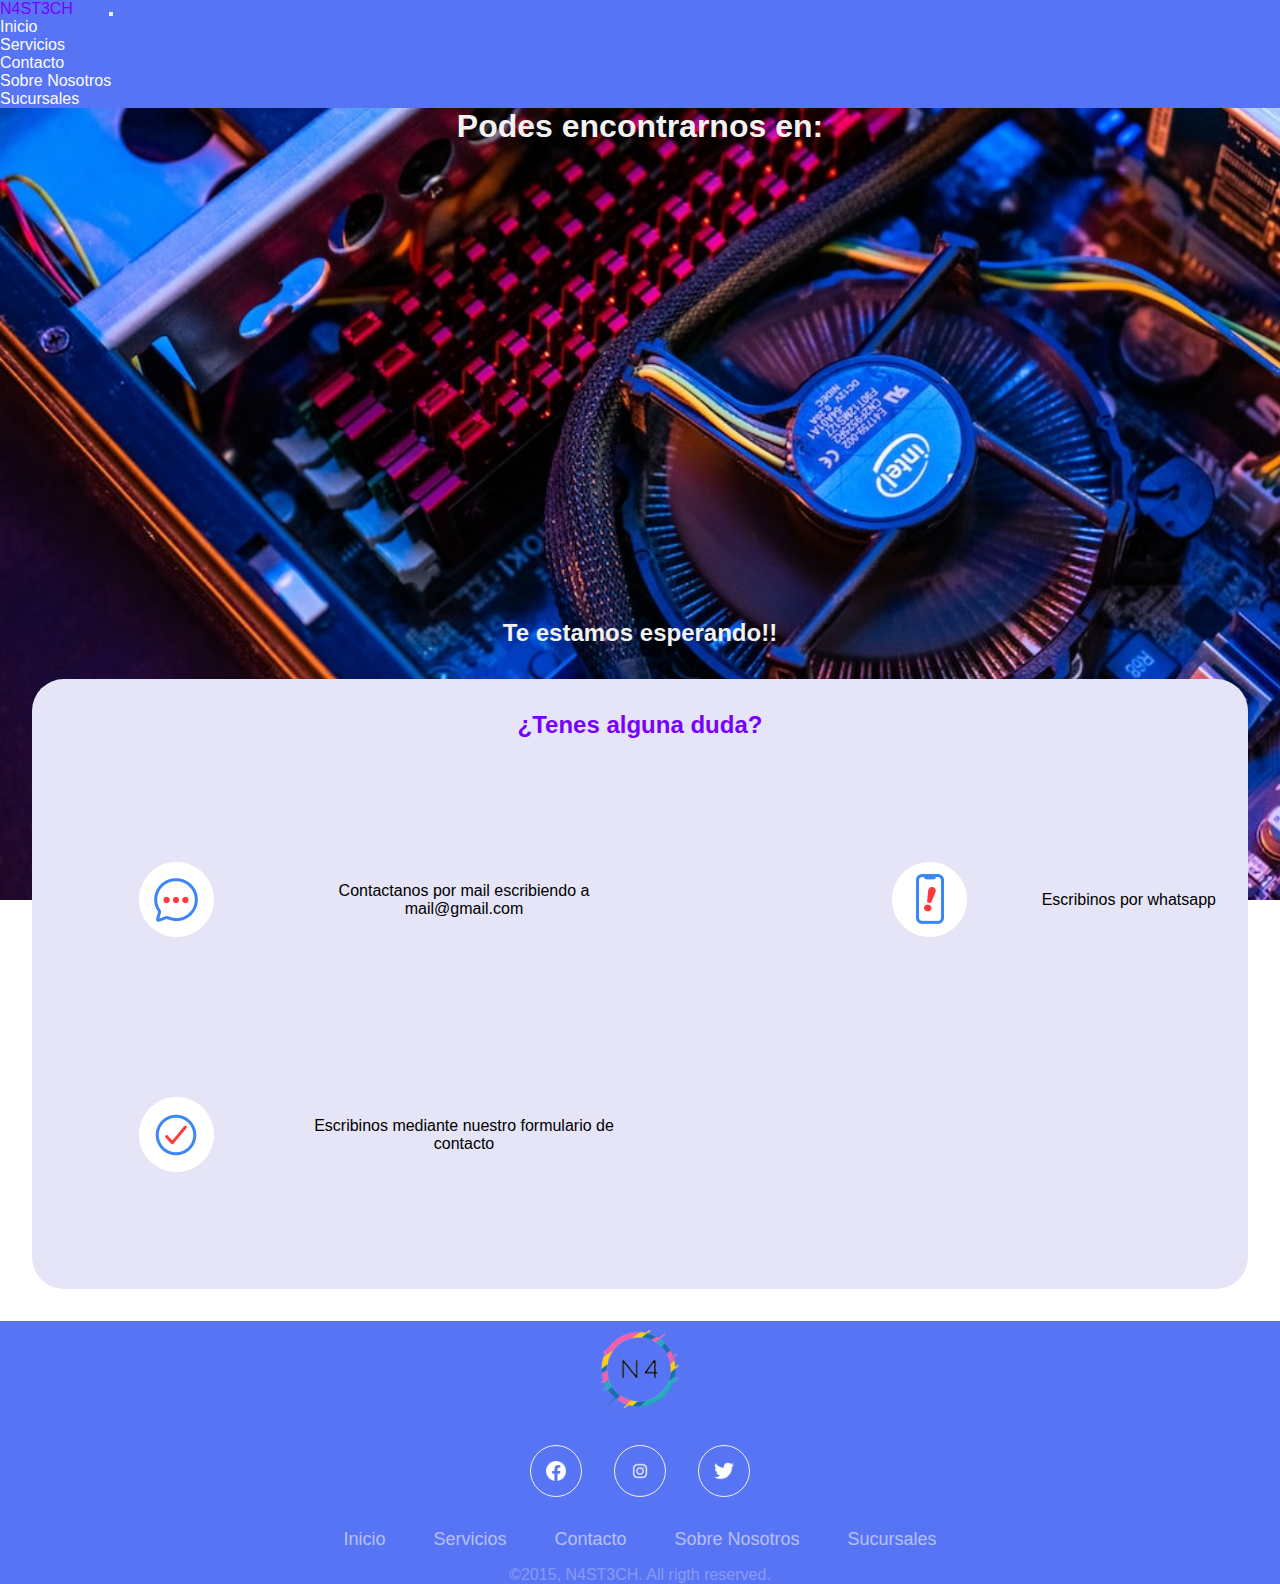
<file: pages/sucursales.html>
<!DOCTYPE html>
<html lang="en">
<head>
    <meta charset="UTF-8">
    <meta http-equiv="X-UA-Compatible" content="IE=edge">
    <meta name="viewport" content="width=device-width, initial-scale=1.0">
    <meta name="description" content="Encontrarnos en la matanza">
    <meta name="keywords" content="reparacion PS4, reparacion PS5, reparacion XBOX, reparacion PC, reparacion smarphone,limpieza PS4, limpieza PS5, limpieza XBOX, limpieza PC,PS4,PS5,PC,XBOX">
    <title>N4ST3CH Nusteas sucursales</title>

    <!-- BOOSTRAP -->
    <link href="https://cdn.jsdelivr.net/npm/bootstrap@5.3.0-alpha1/dist/css/bootstrap.min.css" rel="stylesheet" integrity="sha384-GLhlTQ8iRABdZLl6O3oVMWSktQOp6b7In1Zl3/Jr59b6EGGoI1aFkw7cmDA6j6gD" crossorigin="anonymous">


    <!-- CSS MAIN -->
    <link rel="stylesheet" href="../css/estilos.css">
</head>

<body>

    <header>

        <nav class="navbar navbar-expand-md md-body-tertiary container-fluid">

            <div class="container-fluid">

                <a class="navbar-brand" href="../index.html">N4ST3CH</a>

                <button class="navbar-toggler" type="button" data-bs-toggle="collapse" data-bs-target="#navbarNav" aria-controls="navbarNav" aria-expanded="false" aria-label="Toggle navigation">

                    <span class="navbar-toggler-icon"></span>

                </button>

                <div class="collapse navbar-collapse" id="navbarNav">
                    
                    <ul class="navbar-nav">

                    <li class="nav-item"><a class="nav-link " aria-current="page" href="../index.html">Inicio</a></li>

                    <li class="nav-item"><a class="nav-link" href="../pages/servicios.html">Servicios</a></li>

                    <li class="nav-item"><a class="nav-link" href="../pages/contacto.html">Contacto</a></li>

                    <li class="nav-item"><a class="nav-link" href="../pages/sobreNosotros.html">Sobre Nosotros</a></li>

                    <li class="nav-item"><a class="nav-link" href="../pages/sucursales.html">Sucursales</a></li>

                    </ul>

                </div>
            
            </div>

        </nav>

    </header>

    <main>

        <div class="mapa">

            <h1>Podes encontrarnos en:</h1>

            <iframe src="https://www.google.com/maps/embed?pb=!1m18!1m12!1m3!1d52490.97064289483!2d-58.59891513968343!3d-34.68788201559082!2m3!1f0!2f0!3f0!3m2!1i1024!2i768!4f13.1!3m3!1m2!1s0x95bcc622f9709805%3A0xb5f373c7721a50a5!2sSan%20Justo%2C%20Provincia%20de%20Buenos%20Aires!5e0!3m2!1ses!2sar!4v1674828895154!5m2!1ses!2sar" width="600" height="450" style="border:0;" allowfullscreen="" loading="lazy" referrerpolicy="no-referrer-when-downgrade"></iframe>
            <h2>Te estamos esperando!!</h2>
        </div>



    </main>

    <div class="container-tad">

        <div class="contsiner-cm-h">

            <h2>¿Tenes alguna duda?</h2>

        </div>

        <div class="image-container">

            <div class="image">

                <img src="../img/Mail.png" alt="Imagen 1" class="imgco1">
                <div class="text-img">
                    <p>Contactanos por mail escribiendo a <a href="" class="ta">mail@gmail.com</a></p>
                </div>


            </div>

            <div class="image">

                <img src="../img/Wsp.png" alt="Imagen 2" class="imgco1">

                <div class="text-img">
                    <p>Escribinos por <a href="https://www.whatsapp.com/?lang=es" class="ta">whatsapp</a></p>
                </div>
                


            </div>

            <div class="image">

                <img src="../img/Check.png" alt="Imagen 3" class="imgco1">

                <div class="text-img">
                    <p>Escribinos mediante nuestro <a href="../pages/contacto.html" class="ta">formulario de contacto</a></p>
                </div>
                

            </div>

        </div>

    </div>

    <footer>

        <a href="../index.html"><img src="../img/logo.png" alt="" class="logo">
        </a>
        <div class="social-icons-container">
            <a href="https://es-la.facebook.com/" class="social-icon1"></a>
            <a href="https://www.instagram.com/" class="social-icon2"></a>
            <a href="https://twitter.com/" class="social-icon3"></a>
        </div>
    
    
        <ul class="footer-menu-container">
            <li class="nav-item"><a class="menu-item" aria-current="page" href="../index.html">Inicio</a></li>
    
            <li class="nav-item"><a class="menu-item" href="../pages/servicios.html">Servicios</a></li>
    
            <li class="nav-item"><a class="menu-item" href="../pages/contacto.html">Contacto</a></li>
    
            <li class="nav-item"><a class="menu-item" href="../pages/sobreNosotros.html">Sobre Nosotros</a></li>
    
            <li class="nav-item"><a class="menu-item" href="../pages/sucursales.html">Sucursales</a></li>
    
        </ul>
    
        <span class="copyright">&copy;2015, N4ST3CH. All rigth reserved.</span>
    
    </footer>



    <script src="https://cdn.jsdelivr.net/npm/bootstrap@5.3.0-alpha1/dist/js/bootstrap.bundle.min.js" integrity="sha384-w76AqPfDkMBDXo30jS1Sgez6pr3x5MlQ1ZAGC+nuZB+EYdgRZgiwxhTBTkF7CXvN" crossorigin="anonymous"></script>

    
</body>

</html>
</file>
<file: css/estilos.css>
* {
    margin: 0;
    padding: 0;
}

body {
    font-family: sans-serif;
    margin: 0;
    background-image: url(../img/photo-1588632901974-5ae3618d967b.jpg);
    background-repeat: no-repeat;
    background-size: cover;
    background-attachment: fixed;
}

header {
    display: flex;
    background-color: rgb(87, 116, 245);
    justify-content: space-between;
    align-items: center;
    padding: -1em;
}

header a {
    text-decoration: none;
    color: rgb(252, 252, 252);
}

header a:hover {
    color: rgb(119, 0, 255);
}

.navbar a {
    font-weight: 60;
    padding-right: 2rem;
    text-decoration: none;
    color: rgb(252, 252, 252);
}

.navbar a:hover {
    color: rgb(119, 0, 255);
}

.collapse{
    display: flex;
    justify-content: flex-end;
}

ul {
    list-style-type: none;
    display: inline;
}



















/*footer*/
footer{
    width: 100%;
    position: absolute;
    background-color: rgb(87, 116, 245);
    display: flex;
    justify-content: center;
    align-items: center;
    flex-direction: column;
}

.logo{
    height: 80px;
    margin-bottom: 1rem;
}

.social-icons-container, .footer-menu-container{
    display: flex;
    justify-content: center;
    align-items: center;
    flex-wrap: wrap;
    margin-bottom: 1rem;   
}


.social-icon1{
    height: 50px;
    width: 50px;
    border-radius: 50px;
    border: 1px solid #f2f2f2;
    background-image: url(../img/FacebookBlanco.png);
    background-position: center;
    background-size: 40%;
    background-repeat: no-repeat;
    margin: 1rem;
}

.social-icon2{
    height: 50px;
    width: 50px;
    border-radius: 50px;
    border: 1px solid #f2f2f2;
    background-image: url(../img/InstagramBlanco.png);
    background-position: center;
    background-size: 40%;
    background-repeat: no-repeat;
    margin: 1rem;
}

.social-icon3{
    height: 50px;
    width: 50px;
    border-radius: 50px;
    border: 1px solid #f2f2f2;
    background-image: url(../img/TwitterBlanco.png);
    background-position: center;
    background-size: 40%;
    background-repeat: no-repeat;
    margin: 1rem;
}
.social-icon1:hover{
    background-color: rgb(66, 92, 37);
    filter: invert(1);
}
.social-icon2:hover{
    background-color: rgb(66, 92, 37);
    filter: invert(1);
}
.social-icon3:hover{
    background-color: rgb(66, 92, 37);
    filter: invert(1);
}

.footer-menu-container{
    list-style-type: none;
    color: #f2f2f2;
    font-size: 18px;
}

.menu-item{
    text-decoration: none;
    color: #f2f2f2;
    margin: 1rem 1.5rem;
    cursor: pointer;
    opacity: 0.6;
}

.menu-item:hover{
    opacity: 1;
}

.copyright{
    color: #f2f2f2;
    opacity: 0.3;
    text-align: center;
}










/*contenedores v2*/

.image-container{
    display: flex;
    flex-wrap: wrap;
    justify-content: space-between;

}

.image{
    margin-bottom: 10px;
    display: flex;
}

.container-cm {
    background-color: rgb(165, 165, 214);
    margin: 2rem;
    padding: 2rem;
    border-radius: 2rem;
}

.contsiner-cm-h h2 {
    color: rgb(119, 0, 255);
    display: flex;
    justify-content: center;
    margin-bottom: 3rem;
}

.container-tad, .container-nm {
    background-color: rgb(229, 229, 247);
    margin: 2rem;
    padding: 2rem;
    border-radius: 2rem;
}

.container-pqe {
    background-color: rgb(116, 135, 240);
    margin: 2rem;
    padding: 2rem;
    border-radius: 2rem;
}

.container-t{
    text-align: center;
    color: #f2f2f2;
    background-color: rgb(165, 165, 214);
    margin: 2rem;
    padding: 2rem;
    border-radius: 2rem
}

.container-t button {
    margin: 1em;
    padding: 0.5em 0.8em 0.5em 0.8em;
    border-style: none;
    border-radius: 1000000px;
    font-weight: bold;
    background-image: linear-gradient(45deg, #fe4fe1 0%, #3f00fe 100%);
    transition: box-shadow 0.15s ease-in-out;
}

.container-t a{
    color: #f2f2f2;
    text-decoration: none
}
.container-t button:hover {
    box-shadow: inset 0px 0px 5px rgb(0,0,0);
    transition: box-shadow 0.15s ease-in-out;
}

h3 {
    color: rgb(119, 0, 255);
    display: flex;
    justify-content: center;
}

img {
    margin: 0.5rem;
}

.ta {
    text-decoration: none;
    color: black;
}

.imgco1{
    margin: 75px;
}


.text-img {
    display: flex;
    justify-content: center;
    align-items: center;
    flex-direction: column;
    max-width: 350px;
    text-align: center;
}


@media screen and (max-width: 768px) {
    .image-container {
        flex-direction: column;
        justify-content: flex-start;
    }

    .image {
        width: auto;
        margin-right: 0;
        margin-bottom: 10px;
        flex-direction: column;
        justify-content: flex-start;
        }

}












/* tarjetas */
.card {
    margin: 2rem;
    background:  rgb(87, 116, 245);
    box-shadow: 0px 0px 20px rgba(0, 0, 0, 0.2);
    transition-duration: 0.5s;
    border-radius: 10px;
    display: flex;
    justify-content: center;
}

.title {
    text-align: center;
    margin-top: 0.5em;
    font-weight: bold;
    font-size: x-large;
    color: rgb(200,200,200);
}

.pricecontainer {
    width: 100%;
    margin-top: 0.7em;
    background-color:  rgb(87, 116, 245);
    box-shadow: inset 0px 0px 2em rgba(0, 0, 0, 0.3);
}

.price {
    text-align: center;
    color: rgb(255, 255, 255);
    font-size: x-large;
    font-weight: bold;
    padding: 0.75em 0 0 0;
}

.pricedescriptor {
    text-align: center;
    color: rgb(255, 255, 255);
    font-size: medium;
    padding: 0 0 1em 0;
}

.includes {
    text-align: center;
    color: rgb(255, 0, 191);
    margin-top: 0.6em;
    font-size: small;
    font-weight: bold;
}

.benefitlist li {
    color: rgb(255, 255, 255);
    font-size: small;
    text-align: center;
}


.btncontainer button {
    margin: 1em;
    padding: 0.5em 0.8em 0.5em 0.8em;
    border-style: none;
    border-radius: 1000000px;
    color: rgb(239, 239, 239);
    font-weight: bold;
    background-image: linear-gradient(45deg, #fe4fe1 0%, #3f00fe 100%);
    transition: box-shadow 0.15s ease-in-out;
}

.btncontainer button:hover {
    box-shadow: inset 0px 0px 5px rgb(0,0,0);
    transition: box-shadow 0.15s ease-in-out;
}

.btncontainer a{
    color: #f2f2f2;
    text-decoration: none;
}
















/* contacto */

form{
    width: 450px;
    margin: auto;
    background-color: rgba(0, 0, 0, 0.4);
    padding: 10px 20px;
    box-sizing: border-box;
    margin-top: 20px;
    border-radius: 7px;
    color: #f2f2f2;
    text-align: center;
}

legend{
    text-align: center;
    margin: 0;
    font-size: 30px;
    margin-bottom: 10px;
}


input, textarea, select, iframe{
    width: 100%;
    margin-bottom: 20px;
    padding: 7px;
    box-sizing: border-box;
    font-size: 17px;
    border: none;
}

textarea{
    min-height: 150px;
    max-height: 400px;
}

select{
    border-radius: 7px;
}

#boton{
    background-color: rgb(87, 116, 245);
    color: #f2f2f2;
    padding: 20px;
    border-radius: 7px;
}

#boton:hover {
    background-color:rgb(119, 0, 255);
}

@media (max-width:450px){
    form{
        width: 100%;
    }
    .text2{
        display: none;
    }
}

.mapa{
    color: #f2f2f2;
    text-align: center;
}

/* @media (max-width:100px){
    .imgco{
        width: 5vw;
        height: 5vw;
    }
} */
</file>
